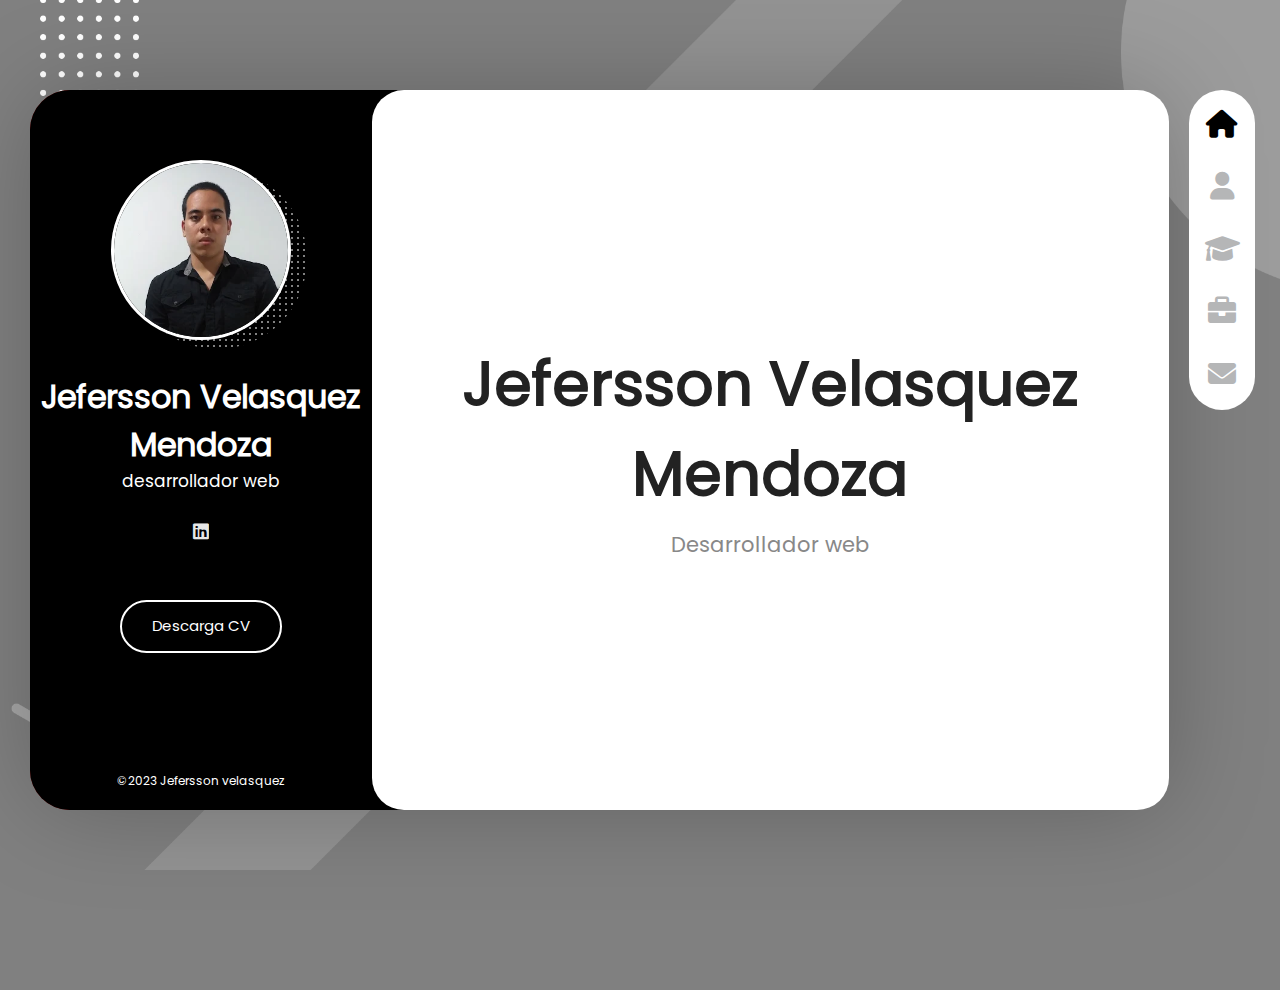
<file: index.html>
<!DOCTYPE html>
<html lang="es">
<head>
    <meta charset="UTF-8">
    <meta name="viewport" content="width=device-width, initial-scale=1.0, maximum-escale=1">
    
    <link rel="stylesheet" href="./fonts/fontawesome-free-6.1.2-web/css/all.min.css">
    <link rel="stylesheet" href="./user-solid.svg">
    <link rel="stylesheet" href="./fonts/poppins/poppins.css">
    <link rel="stylesheet" href="./css/reset.css">
    <link rel="stylesheet" href="./css/styles.css">
    <link rel="stylesheet" href="./css/scroll.css">
    <link rel="stylesheet" href="./css/responsive.css">

    <script src="./js/menu.js"></script>
    <title>Document</title>
</head>
<body>
    <div class="layout">
        <!-- barra lateral -->
        <aside class="layout__aside">
            <section class="aside__user-info">
                <!-- informacion general -->
                <div class="user-info__general">
                    <div class="user-info__container-image">
                        <img class="user-info__image" src="./img/jefersson.jpg" alt="Foto de perfil">
                    </div>
                    <h2 class="user-info__name">Jefersson Velasquez Mendoza</h2>
                    <h4 class="user-info__job"> desarrollador web </h4>
                </div>
                <!-- menu de navegacion -->
                <nav class="layout__menu">
                    <ul class="menu__list">
                        <li class="menu__option">
                            <a href="index.html" class="menu__link menu__link--active">
                                <i class="menu__icon fa-solid fa-house"></i>
                                <span class="menu__overlay">Home</span>
                            </a>
                        </li>
                        <li class="menu__option">
                            <a href="sobre-mi.html" class="menu__link">
                                <i class="menu__icon fa-solid fa-user"></i>
                                <span class="menu__overlay">Sobre mi</span>
                            </a>
                        </li>
                        <li class="menu__option">
                            <a href="curriculum.html" class="menu__link">
                                <i class="menu__icon fa-solid fa-graduation-cap"></i>
                                <span class="menu__overlay">curriculum</span>
                            </a>
                        </li>
                        <li class="menu__option">
                            <a href="portafolio.html" class="menu__link">
                                <i class="menu__icon fa-solid fa-briefcase"></i>
                                <span class="menu__overlay">Portafolio</span>
                            </a>
                        </li>
        
                        <li class="menu__option">
                            <a href="contacto.html" class="menu__link">
                                <i class="menu__icon fa-solid fa-envelope"></i>
                                <span class="menu__overlay">Contacto</span>
                            </a>
                        </li>
                    </ul>
                    
                </nav>
                <!-- links de redes sociales -->
                <div class="user-info__links">
                    <ul class="links__social">
                        <li class="social__option">
                            <a href="https://www.linkedin.com/in/jefersson-aldemar-velasquez-mendoza-a42913207/">
                                <i class="social__icon fa-brands fa-linkedin"></i> 
                            </a>
                        </li>
                    </ul>
                </div>
                <!-- boton del curiculum -->
                <div class="user-info__buttons">
                    <a href="#" class="user-info__btn">Descarga CV</a>
                </div>
                <footer class="user-info__footer">
                    &copy;2023 Jefersson velasquez
                </footer>
                
    
            </section>
        </aside>
        <!-- menu responsive -->
        <div class="layout__menu-toggle">
            <i class="menu-toggle__icon fa-solid fa-xmark"></i>
            <i class="menu-toggle__icon fa-solid fa-bars"></i>
        </div>
        <!-- contenido principal -->
        <main class="layout__content">
            <section class="content__page">
                <h1 class="page__name">Jefersson Velasquez Mendoza</h1>
                <h2 class="page__job">Desarrollador web</h2>
            </section>
        </main>
    </div>
    
</body>
</html>
</file>
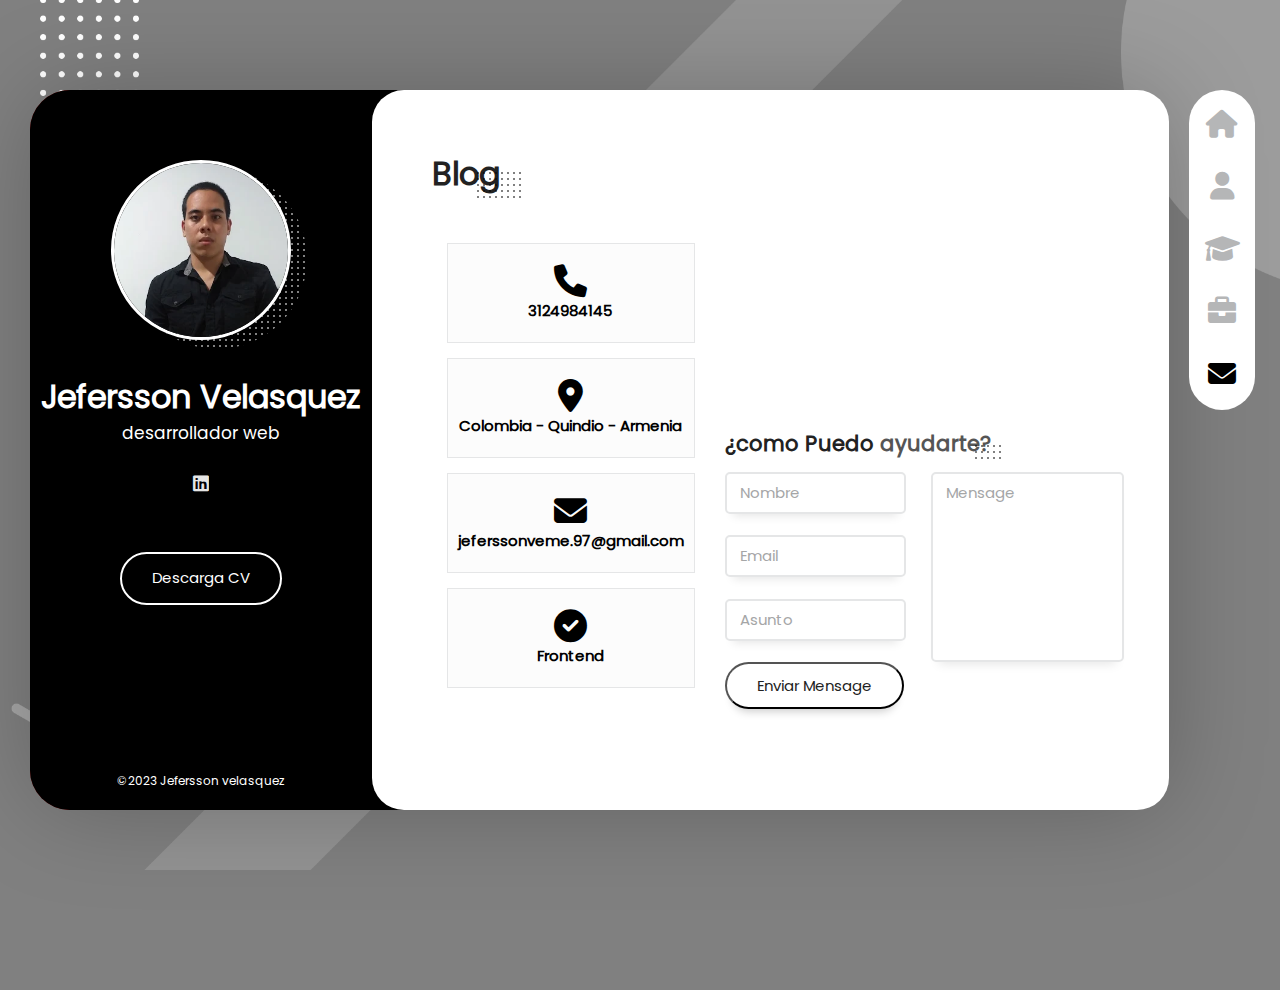
<file: contacto.html>
<!DOCTYPE html>
<html lang="es">
<head>
    <meta charset="UTF-8">
    <meta name="viewport" content="width=device-width, initial-scale=1.0, maximum-escale=1">
    
    <link rel="stylesheet" href="./fonts/fontawesome-free-6.1.2-web/css/all.min.css">
    <link rel="stylesheet" href="./user-solid.svg">
    <link rel="stylesheet" href="./fonts/poppins/poppins.css">
    <link rel="stylesheet" href="./css/reset.css">
    
    <link rel="stylesheet" href="./css/styles.css">
    <link rel="stylesheet" href="./css/scroll.css">
    <link rel="stylesheet" href="./css/loader.css">
    <link rel="stylesheet" href="./css/responsive.css">

    <script src="./js/menu.js"></script>
    <script src="./js/map.js"></script>
    <title>Document</title>
</head>
<body>
    <div class="layout">
        <!-- barra lateral -->
        <aside class="layout__aside">
            <section class="aside__user-info">
                <!-- informacion general -->
                <div class="user-info__general">
                    <div class="user-info__container-image">
                        <img class="user-info__image" src="./img/jefersson.jpg" alt="Foto de perfil">
                    </div>
                    <h2 class="user-info__name">Jefersson Velasquez</h2>
                    <h4 class="user-info__job"> desarrollador web </h4>
                </div>
                <!-- menu de navegacion -->
                <nav class="layout__menu">
                    <ul class="menu__list">
                        <li class="menu__option">
                            <a href="index.html" class="menu__link">
                                <i class="menu__icon fa-solid fa-house"></i>
                                <span class="menu__overlay">Home</span>
                            </a>
                        </li>
                        <li class="menu__option">
                            <a href="sobre-mi.html" class="menu__link ">
                                <i class="menu__icon fa-solid fa-user"></i>
                                <span class="menu__overlay">Sobre mi</span>
                            </a>
                        </li>
                        <li class="menu__option">
                            <a href="curriculum.html" class="menu__link ">
                                <i class="menu__icon fa-solid fa-graduation-cap"></i>
                                <span class="menu__overlay">curriculum</span>
                            </a>
                        </li>
                        <li class="menu__option">
                            <a href="portafolio.html" class="menu__link ">
                                <i class="menu__icon fa-solid fa-briefcase"></i>
                                <span class="menu__overlay">Portafolio</span>
                            </a>
                        </li>
                        <li class="menu__option">
                            <a href="contacto.html" class="menu__link menu__link--active">
                                <i class="menu__icon fa-solid fa-envelope"></i>
                                <span class="menu__overlay">Contacto</span>
                            </a>
                        </li>
                    </ul>
                    
                </nav>
                <!-- links de redes sociales -->
                <div class="user-info__links">
                    <ul class="links__social">
                        <li class="social__option">
                            <a href="#">
                                <i class="social__icon fa-brands fa-linkedin"></i> 
                            </a>
                        </li>

                    </ul>
                </div>
                <!-- boton del curiculum -->
                <div class="user-info__buttons">
                    <a href="#" class="user-info__btn">Descarga CV</a>
                </div>
                <footer class="user-info__footer">
                    &copy;2023 Jefersson velasquez
                </footer>
                
    
            </section>
        </aside>

        <!-- menu responsive -->
        <div class="layout__menu-toggle">
            <i class="menu-toggle__icon fa-solid fa-bars"></i>
            <i class="menu-toggle__icon fa-solid fa-xmark"></i>
        </div>
        
        <!-- contenido principal -->
        <main class="layout__content">
            <section class="content__page content__contact">
                <header class="contact__header">
                    <h1 class="contact__title">Blog</h1>
                </header>
                <div class="contact__container">
                    <section class="contact__info">
                        <div class="contact__data">
                            <i class="contact__icon fa-solid fa-phone"></i>
                            <h2 class="contact__subtitle">3124984145</h2>
                        </div>
                        <div class="contact__data">
                            <i class="contact__icon fa-solid fa-location-dot"></i>
                            <h2 class="contact__subtitle">Colombia - Quindio - Armenia</h2>
                        </div>
                        <div class="contact__data">
                            <i class="contact__icon fa-solid fa-envelope"></i>
                            <h2 class="contact__subtitle">jeferssonveme.97@gmail.com</h2>
                        </div>
                        <div class="contact__data">
                            <i class="contact__icon fa-solid fa-circle-check"></i>
                            <h2 class="contact__subtitle">Frontend</h2>
                        </div>
                    </section>
                    <section class="contact__form-box">
                        <div class="contact__map" id="load-iframe-map">
                            <span class="loader"></span>
                        </div>
                        <header class="contact__form-header">
                            <h3 class="form-header__title">¿como Puedo <span class="subtitle__color">ayudarte?</span></h3>
                        </header>
                        <form action="" class="contact__form">
                            <div class="form__container">
                                <section class="form__left">
                                    <div class="form__group">
                                        <input type="text" class="form__input" name="name" required placeholder="Nombre">
                                        <label for="name" class="form__label">Nombre</label>
                                    </div>
                                    <div class="form__group">
                                        <input type="email" class="form__input" name="email" required placeholder="Email">
                                        <label for="email" class="form__label">Email</label>
                                    </div>
                                    <div class="form__group">
                                        <input type="text" class="form__input" name ="subject" required placeholder="Subject">
                                        <label for="subject" class="form__label">Asunto</label>
                                    </div>
                                </section>
                                <section class="form__right">
                                    <div class="form__group form__group--textarea">
                                        <textarea name="message" id="" class="form__input form__input--textarea" required></textarea>
                                        <label for="message" class="form__label"> Mensage</label>
                                    </div>
                                </section>
                            </div>
                            <input type="submit" value="Enviar Mensage" class="form__button">
                        </form>
                    </section>
                </div>
            </section>
        </main>
    </div>
    
</body>
</html>
</file>
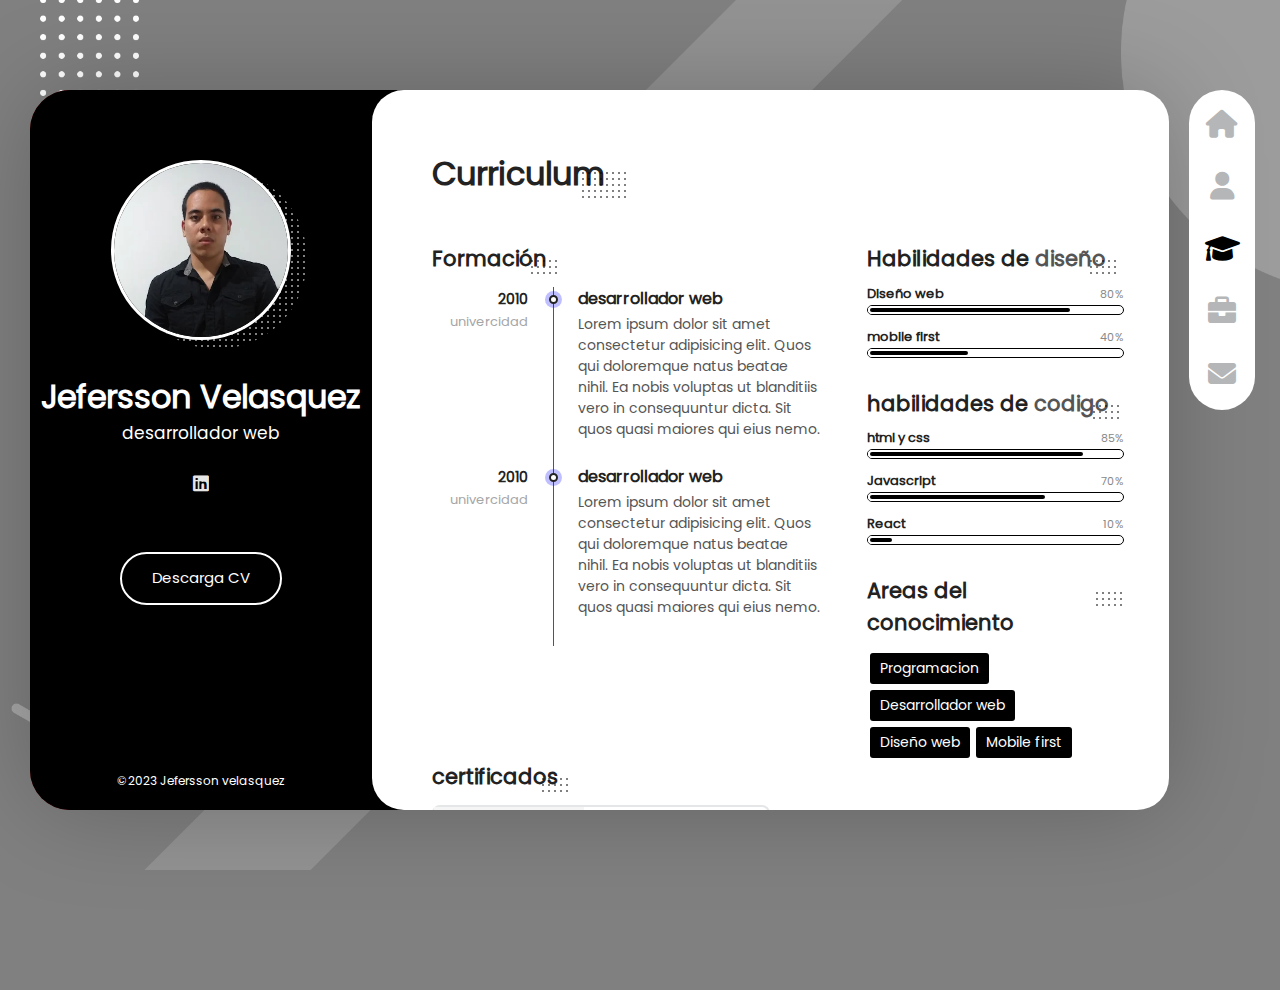
<file: curriculum.html>
<!DOCTYPE html>
<html lang="es">
<head>
    <meta charset="UTF-8">
    <meta name="viewport" content="width=device-width, initial-scale=1.0, maximum-escale=1">
    
    <link rel="stylesheet" href="./fonts/fontawesome-free-6.1.2-web/css/all.min.css">
    <link rel="stylesheet" href="./user-solid.svg">
    <link rel="stylesheet" href="./fonts/poppins/poppins.css">
    <link rel="stylesheet" href="./css/reset.css">
    
    <link rel="stylesheet" href="./css/styles.css">
    <link rel="stylesheet" href="./css/scroll.css">
    <link rel="stylesheet" href="./css/responsive.css">
    <script src="./js/menu.js"></script>
    <title>Document</title>
</head>
<body>
    <div class="layout">
        <!-- barra lateral -->
        <aside class="layout__aside">
            <section class="aside__user-info">
                <!-- informacion general -->
                <div class="user-info__general">
                    <div class="user-info__container-image">
                        <img class="user-info__image" src="./img/jefersson.jpg" alt="Foto de perfil">
                    </div>
                    <h2 class="user-info__name">Jefersson Velasquez</h2>
                    <h4 class="user-info__job"> desarrollador web </h4>
                </div>
                <!-- menu de navegacion -->
                <nav class="layout__menu">
                    <ul class="menu__list">
                        <li class="menu__option">
                            <a href="index.html" class="menu__link">
                                <i class="menu__icon fa-solid fa-house"></i>
                                <span class="menu__overlay">Home</span>
                            </a>
                        </li>
                        <li class="menu__option">
                            <a href="sobre-mi.html" class="menu__link ">
                                <i class="menu__icon fa-solid fa-user"></i>
                                <span class="menu__overlay">Sobre mi</span>
                            </a>
                        </li>
                        <li class="menu__option">
                            <a href="curriculum.html" class="menu__link menu__link--active">
                                <i class="menu__icon fa-solid fa-graduation-cap"></i>
                                <span class="menu__overlay">curriculum</span>
                            </a>
                        </li>
                        <li class="menu__option">
                            <a href="portafolio.html" class="menu__link">
                                <i class="menu__icon fa-solid fa-briefcase"></i>
                                <span class="menu__overlay">Portafolio</span>
                            </a>
                        </li>

                        <li class="menu__option">
                            <a href="contacto.html" class="menu__link">
                                <i class="menu__icon fa-solid fa-envelope"></i>
                                <span class="menu__overlay">Contacto</span>
                            </a>
                        </li>
                    </ul>
                    
                </nav>
                <!-- links de redes sociales -->
                <div class="user-info__links">
                    <ul class="links__social">

                        <li class="social__option">
                            <a href="#">
                                <i class="social__icon fa-brands fa-linkedin"></i> 
                            </a>
                        </li>

                    </ul>
                </div>
                <!-- boton del curiculum -->
                <div class="user-info__buttons">
                    <a href="#" class="user-info__btn">Descarga CV</a>
                </div>
                <footer class="user-info__footer">
                    &copy;2023 Jefersson velasquez
                </footer>
                
    
            </section>
        </aside>
        <!-- menu responsive -->
        <div class="layout__menu-toggle">
            <i class="menu-toggle__icon fa-solid fa-bars"></i>
            <i class="menu-toggle__icon fa-solid fa-xmark"></i>
        </div>
        <!-- contenido principal -->
        <main class="layout__content">
            <section class="content__page content__resume">
                <header class="resume__header">
                    <h1 class="resume__title">Curriculum</h1>
                </header>
                <div class="resume__container">
                    <section class="resume__left">
                        <header class="resume__subheader" >
                            <h2 class="resume__subtitle">Formación</h2>
                        </header>
                        <div class="resume__timelines">

                            <article class="timelines__timeline" >
                                <header class="timeline__header">
                                    <h4 class="timeline__year">2010</h4>
                                    <span class="timeline__company">univercidad</span>
                                </header>
                                <div class="timeLine__divider"></div>
                                <div class="timeline__description">
                                    <h3 class="timeline__title">desarrollador web</h3>
                                    <p class="timeline__text">
                                        Lorem ipsum dolor sit amet consectetur adipisicing elit. Quos qui doloremque natus beatae nihil. Ea nobis voluptas ut blanditiis vero in consequuntur dicta. Sit quos quasi maiores qui eius nemo.
                                    </p>
                                </div>
                            </article>

                            <article class="timelines__timeline" >
                                <header class="timeline__header">
                                    <h4 class="timeline__year">2010</h4>
                                    <span class="timeline__company">univercidad</span>
                                </header>
                                <div class="timeLine__divider"></div>
                                <div class="timeline__description">
                                    <h3 class="timeline__title">desarrollador web</h3>
                                    <p class="timeline__text">
                                        Lorem ipsum dolor sit amet consectetur adipisicing elit. Quos qui doloremque natus beatae nihil. Ea nobis voluptas ut blanditiis vero in consequuntur dicta. Sit quos quasi maiores qui eius nemo.
                                    </p>
                                </div>
                            </article>


                        </div>
                        
                    </section>
                    <div class="resume__right">
                        <header class="resume__subheader">
                            <h2 class="resume__subtitle">Habilidades de <span class="subtitle__color">diseño</span></h2>
                        </header>
                        <div class="resume__skills">
                            <article class="skills__title">
                                <h4 class="skills__text">Diseño web</h4>
                                <span class="skills__number">80%</span>
                            </article>
                            <div class="skills__progressbar">
                                <div class="skills__percentage skills__percentage--p1"></div>
                            </div>
                            <article class="skills__title">
                                <h4 class="skills__text">mobile first</h4>
                                <span class="skills__number">40%</span>
                            </article>
                            <div class="skills__progressbar">
                                <div class="skills__percentage skills__percentage--p2"></div>
                            </div>
                        </div>
                        <header class="resume__subheader">
                            <h2 class="resume__subtitle">habilidades de <span class="subtitle__color">codigo</span></h2>
                        </header>
                        <div class="resume__skills">
                            <article class="skills__title">
                                <h4 class="skills__text">html y css</h4>
                                <span class="skills__number">85%</span>
                            </article>
                            <div class="skills__progressbar">
                                <div class="skills__percentage skills__percentage--p4"></div>
                            </div>
                            <article class="skills__title">
                                <h4 class="skills__text">Javascript</h4>
                                <span class="skills__number">70%</span>
                            </article>
                            <div class="skills__progressbar">
                                <div class="skills__percentage skills__percentage--p5"></div>
                            </div>
                            <article class="skills__title">
                                <h4 class="skills__text">React</h4>
                                <span class="skills__number">10%</span>
                            </article>
                            <div class="skills__progressbar">
                                <div class="skills__percentage skills__percentage--p6"></div>
                            </div>
                        </div>

                        <header class="resume__subheader">
                            <h2 class="resume__subtitle">Areas del conocimiento</h2>
                        </header>
                        <div class="resume__knowledges">
                            <ul class="knowledges__list">
                                <li class="knowledges__option">Programacion</li>
                                <li class="knowledges__option">Desarrollador web</li>
                                <li class="knowledges__option">Diseño web</li>
                                <li class="knowledges__option">Mobile first</li>
                            </ul>
                        </div>
                    </div>
    

                </div>
                <div class="resume__certificates">
                    <header class="resume__subheader">
                        <h2 class="resume__subtitle">certificados</h2>
                    </header>
                    <section class="certificates__container">
                        <article class="certificates__certificate">
                            <div class="certificate__logo">
                                <img class="certificate__image" src="./img/certificado-1.png" alt="cetificado">
                            </div>
                            <div class="certificate__content">
                                <h4 class="certificate__title">Master En php </h4>
                                <span class="certificate__id">ID Verificacion: 2145</span>
                                <span class="certificate__date">01 enero 2023</span>
                            </div>
                        </article>
                </div>
            </section>
        </main>
    </div>
    
</body>
</html>
</file>
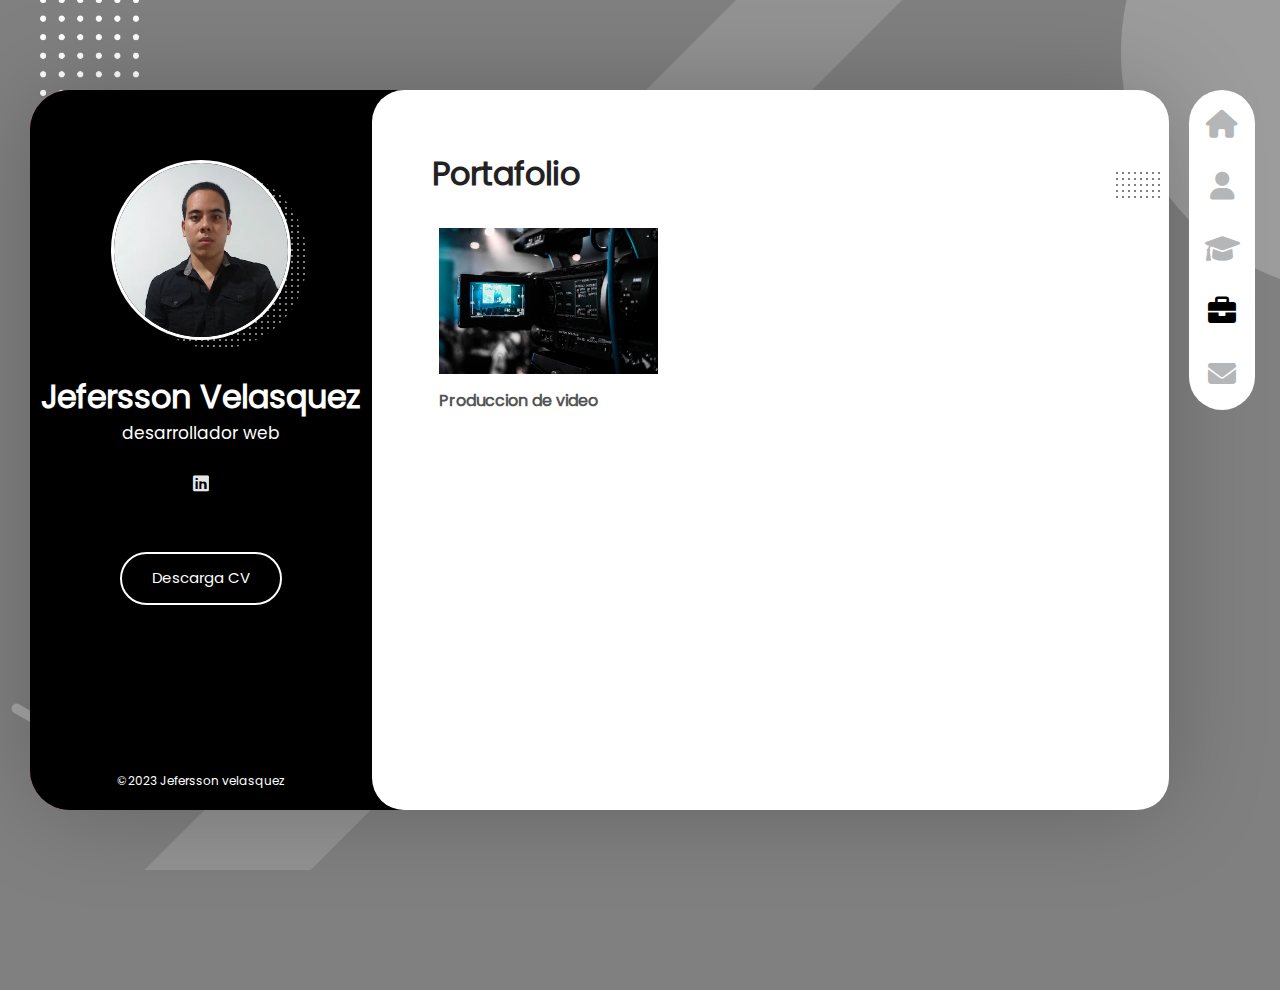
<file: portafolio.html>
<!DOCTYPE html>
<html lang="es">
<head>
    <meta charset="UTF-8">
    <meta name="viewport" content="width=device-width, initial-scale=1.0, maximum-escale=1">
    
    <link rel="stylesheet" href="./fonts/fontawesome-free-6.1.2-web/css/all.min.css">
    <link rel="stylesheet" href="./user-solid.svg">
    <link rel="stylesheet" href="./fonts/poppins/poppins.css">
    <link rel="stylesheet" href="./css/reset.css">
    
    <link rel="stylesheet" href="./css/styles.css">
    <link rel="stylesheet" href="./css/scroll.css">
    <link rel="stylesheet" href="./css/responsive.css">
    
    <script src="./js/menu.js"></script>
    <title>Document</title>
</head>
<body>
    <div class="layout">
        <!-- barra lateral -->
        <aside class="layout__aside">
            <section class="aside__user-info">
                <!-- informacion general -->
                <div class="user-info__general">
                    <div class="user-info__container-image">
                        <img class="user-info__image" src="./img/jefersson.jpg" alt="Foto de perfil">
                    </div>
                    <h2 class="user-info__name">Jefersson Velasquez</h2>
                    <h4 class="user-info__job"> desarrollador web </h4>
                </div>
                <!-- menu de navegacion -->
                <nav class="layout__menu">
                    <ul class="menu__list">
                        <li class="menu__option">
                            <a href="index.html" class="menu__link">
                                <i class="menu__icon fa-solid fa-house"></i>
                                <span class="menu__overlay">Home</span>
                            </a>
                        </li>
                        <li class="menu__option">
                            <a href="sobre-mi.html" class="menu__link ">
                                <i class="menu__icon fa-solid fa-user"></i>
                                <span class="menu__overlay">Sobre mi</span>
                            </a>
                        </li>
                        <li class="menu__option">
                            <a href="curriculum.html" class="menu__link ">
                                <i class="menu__icon fa-solid fa-graduation-cap"></i>
                                <span class="menu__overlay">curriculum</span>
                            </a>
                        </li>
                        <li class="menu__option">
                            <a href="portafolio.html" class="menu__link menu__link--active">
                                <i class="menu__icon fa-solid fa-briefcase"></i>
                                <span class="menu__overlay">Portafolio</span>
                            </a>
                        </li>

                        <li class="menu__option">
                            <a href="contacto.html" class="menu__link">
                                <i class="menu__icon fa-solid fa-envelope"></i>
                                <span class="menu__overlay">Contacto</span>
                            </a>
                        </li>
                    </ul>
                    
                </nav>
                <!-- links de redes sociales -->
                <div class="user-info__links">
                    <ul class="links__social">

                        <li class="social__option">
                            <a href="#">
                                <i class="social__icon fa-brands fa-linkedin"></i> 
                            </a>
                        </li>

                    </ul>
                </div>
                <!-- boton del curiculum -->
                <div class="user-info__buttons">
                    <a href="#" class="user-info__btn">Descarga CV</a>
                </div>
                <footer class="user-info__footer">
                    &copy;2023 Jefersson velasquez
                </footer>
                
    
            </section>
        </aside>

        <!-- menu responsive -->
        <div class="layout__menu-toggle">
            <i class="menu-toggle__icon fa-solid fa-bars"></i>
            <i class="menu-toggle__icon fa-solid fa-xmark"></i>
        </div>
        
        <!-- contenido principal -->
        <main class="layout__content">
            <section class="content__page content__portafolio">
                <header class="portafolio__header">
                    <h1 class="portafolio__title">Portafolio</h1>
                </header>
                <nav class="portafolio__navbar">

                </nav>
                <!-- <section class="portafolio__section">
                    <ul class="portafolio__menu">
                        <li class="portafolio__option portafolio__option--active">
                            <a href="#" class="portafolio__link">Todo</a>
                        </li>
                        <li class="portafolio__option portafolio__option--active">
                            <a href="#" class="portafolio__link">Curso</a>
                        </li>
                        <li class="portafolio__option portafolio__option--active">
                            <a href="#" class="portafolio__link">web</a>
                        </li>
                        <li class="portafolio__option portafolio__option--active">
                            <a href="#" class="portafolio__link">Redes sociales</a>
                        </li>
                        <li class="portafolio__option portafolio__option--active">
                            <a href="#" class="portafolio__link">videos</a>
                        </li>
                        <li class="portafolio__option portafolio__option--active">
                            <a href="#" class="portafolio__link">Proyectos</a>
                        </li>
                    </ul>
                </section> -->
                <section class="portafolio__gallery">
                    <figure class="gallery__item">
                        <div class="gallery__container-image">
                            <a href="#" class="gallery__link">
                                <img class="gallery__image" src="/img/galeria-1.jpg" alt="">
                            </a>
                        </div>
                        <figcaption class="gallery__title">Produccion de video</figcaption>
                        <i class="gallery__icon fa-solid fa-video-camera"></i>
                        <span class="gallery__category">video</span>
                    </figure>
                </section>
            </section>
        </main>
    </div>
    
</body>
</html>
</file>
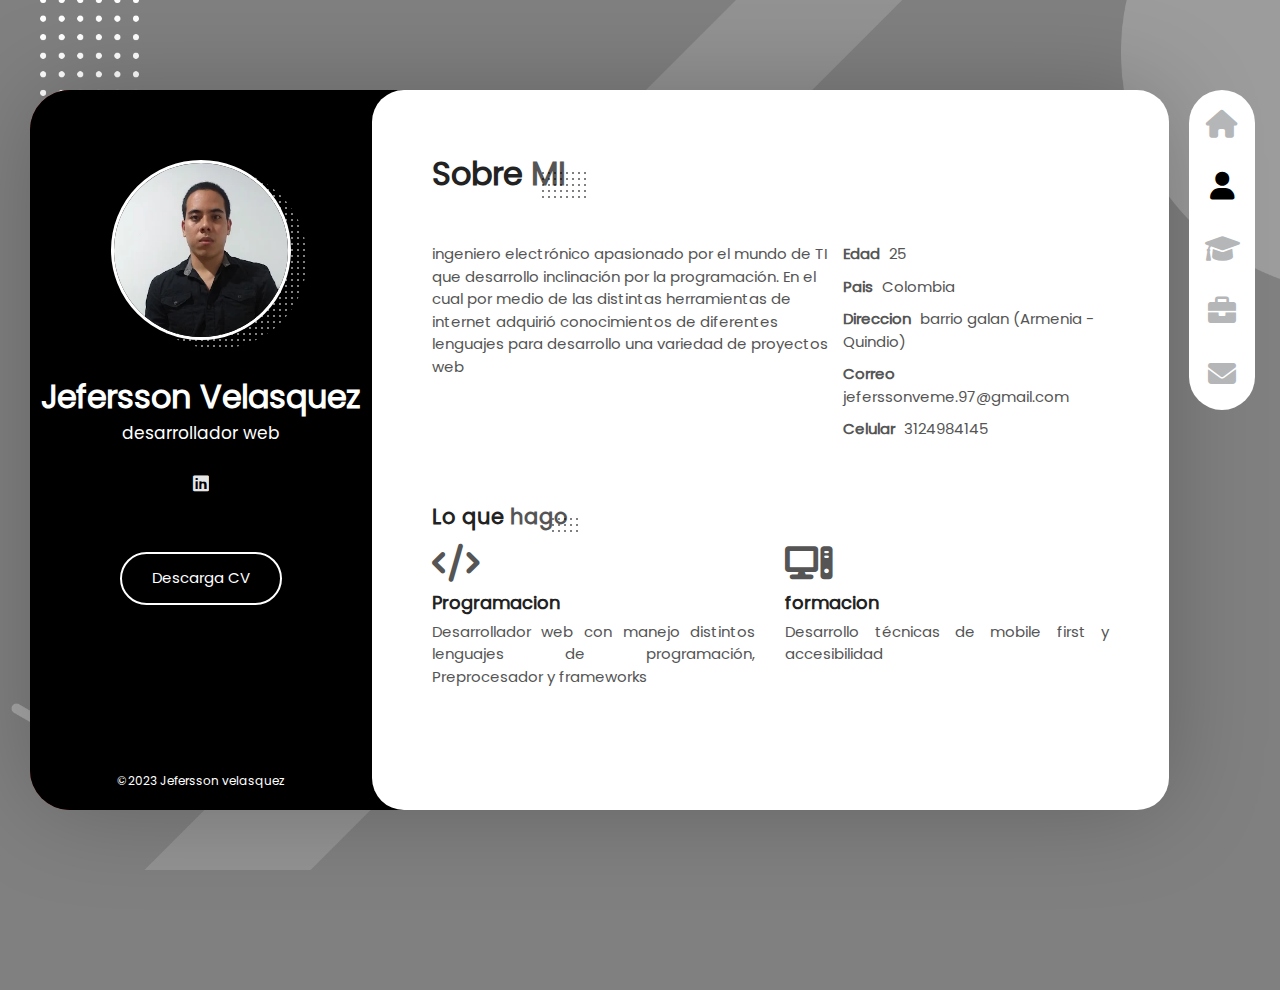
<file: sobre-mi.html>
<!DOCTYPE html>
<html lang="es">
<head>
    <meta charset="UTF-8">
    <meta name="viewport" content="width=device-width, initial-scale=1.0, maximum-escale=1">
    
    <link rel="stylesheet" href="./fonts/fontawesome-free-6.1.2-web/css/all.min.css">
    <link rel="stylesheet" href="./user-solid.svg">
    <link rel="stylesheet" href="./fonts/poppins/poppins.css">
    <link rel="stylesheet" href="./css/reset.css">
    
    <link rel="stylesheet" href="./css/styles.css">
    <link rel="stylesheet" href="./css/scroll.css">
    <link rel="stylesheet" href="./css/responsive.css">
    <script src="./js/menu.js"></script>
    <title>Document</title>
</head>
<body>
    <div class="layout">
        <!-- barra lateral -->
        <aside class="layout__aside">
            <section class="aside__user-info">
                <!-- informacion general -->
                <div class="user-info__general">
                    <div class="user-info__container-image">
                        <img class="user-info__image" src="./img/jefersson.jpg" alt="Foto de perfil">
                    </div>
                    <h2 class="user-info__name">Jefersson Velasquez</h2>
                    <h4 class="user-info__job"> desarrollador web </h4>
                </div>
                <!-- menu de navegacion -->
                <nav class="layout__menu">
                    <ul class="menu__list">
                        <li class="menu__option">
                            <a href="index.html" class="menu__link">
                                <i class="menu__icon fa-solid fa-house"></i>
                                <span class="menu__overlay">Home</span>
                            </a>
                        </li>
                        <li class="menu__option">
                            <a href="sobre-mi.html" class="menu__link menu__link--active">
                                <i class="menu__icon fa-solid fa-user"></i>
                                <span class="menu__overlay">Sobre mi</span>
                            </a>
                        </li>
                        <li class="menu__option">
                            <a href="curriculum.html" class="menu__link">
                                <i class="menu__icon fa-solid fa-graduation-cap"></i>
                                <span class="menu__overlay">curriculum</span>
                            </a>
                        </li>
                        <li class="menu__option">
                            <a href="portafolio.html" class="menu__link">
                                <i class="menu__icon fa-solid fa-briefcase"></i>
                                <span class="menu__overlay">Portafolio</span>
                            </a>
                        </li>

                        <li class="menu__option">
                            <a href="contacto.html" class="menu__link">
                                <i class="menu__icon fa-solid fa-envelope"></i>
                                <span class="menu__overlay">Contacto</span>
                            </a>
                        </li>
                    </ul>
                    
                </nav>
                <!-- links de redes sociales -->
                <div class="user-info__links">
                    <ul class="links__social">

                        <li class="social__option">
                            <a href="#">
                                <i class="social__icon fa-brands fa-linkedin"></i> 
                            </a>
                        </li>
                    </ul>
                </div>
                <!-- boton del curiculum -->
                <div class="user-info__buttons">
                    <a href="#" class="user-info__btn">Descarga CV</a>
                </div>
                <footer class="user-info__footer">
                    &copy;2023 Jefersson velasquez
                </footer>
                
    
            </section>
        </aside>

        <!-- menu responsive -->
        <div class="layout__menu-toggle">
            <i class="menu-toggle__icon fa-solid fa-bars"></i>
            <i class="menu-toggle__icon fa-solid fa-xmark"></i>
        </div>
        
        <!-- contenido principal -->
        <main class="layout__content">
            <section class="content__page content__about">
                <header class="about__header">
                    <h1 class="about__title">Sobre <span class="title__color">MI</span></h1>
                </header>
                <section class="about__personal-info">
                    <article class="personal-info__bio">
                        <p class="personal-info__description">
                            ingeniero electrónico apasionado por el mundo de TI que desarrollo inclinación por la programación. En  el cual por medio de las distintas herramientas de internet  adquirió conocimientos de diferentes lenguajes para desarrollo una variedad de proyectos web 
                        </p>
                    </article>
                    <div class="personal-info__data">
                        <ul class="personal-info__list">
                            <li class="personal-info__option">
                                <span class="personal-info__title">Edad</span>
                                <span class="personal-info__value">25</span>
                            </li>
                            <li class="personal-info__option">
                                <span class="personal-info__title">Pais</span>
                                <span class="personal-info__value">Colombia</span>
                            </li>
                            <li class="personal-info__option">
                                <span class="personal-info__title">Direccion</span>
                                <span class="personal-info__value">barrio galan (Armenia - Quindio)</span>
                            </li>
                            <li class="personal-info__option">
                                <span class="personal-info__title">Correo</span>
                                <span class="personal-info__value">jeferssonveme.97@gmail.com</span>
                            </li>
                            <li class="personal-info__option">
                                <span class="personal-info__title">Celular</span>
                                <span class="personal-info__value">3124984145</span>
                            </li>
                        </ul>
                    </div>
                </section>
                <section class="about__services">
                    <header class="services__header">
                        <h2 class="services__title">
                            Lo que <span class="title__color">hago</span>
                        </h2>
                    </header>
                    <div class="services__container">
                        <article class="sercives__service">
                            <div class="service__icon">
                                <i class=" service__real-icon fa-solid fa-code"></i>
                            </div>
                            <div class="service__content">
                                <h4 class="service__title">Programacion</h4>
                                <p class="service__description">
                                    Desarrollador web con manejo distintos lenguajes de programación, Preprocesador y frameworks
                                </p>
                            </div>
                        </article>
                        <article class="sercives__service">
                            <div class="service__icon">
                                <i class="service__real-icon fa-solid fa-computer"></i>
                            </div>
                            <div class="service__content">
                                <h4 class="service__title">formacion</h4>
                                <p class="service__description">
                                    Desarrollo técnicas de mobile first y accesibilidad 
                                </p>
                            </div>
                        </article>
                    </div>
                    <section class=""></section>
                </section>
        </main>
    </div>
    
</body>
</html>
</file>
<file: fonts/poppins/poppins.css>
@font-face {
    font-family: "Poppins";
    src: url("./Poppins-Regular.ttf") format("truetype");
    font-weight: 400;
    font-style: normal;
}
</file>
<file: css/styles.css>
/* variables */
:root {
    --color-principal:#FFFFFF;
    --color-secondar: #000000;
    
    --color-background: #F2F7F9;
    --color-transparent: transparent;

    --color-icons:#b5b6b7;
    --color-titles:#222222;
    --color-subtitles:#888;
    --color-text: #555;

    --color-border-reviews: #E5E6E7;
    --color-company:#a5a6a7;
    --color-background-certificate:#F5f5f5;
    --color-background-contact:#FCFCFC;
}
/* Estilos generales */
html{
    font-size: 62.5%;
}
body {
    width: 100%;
    height: 100vh;
    font-family: "Poppins", Arial, Helvetica, sans-serif;
    font-size: 1.5rem;
    background-color: var(--color-background);
    color: var(--color-text);
    
}
h1, h2, h3, h4, h5, h6 {
    color: var(--color-titles);
}
/* imagen de fondo */
body{
    background-color: gray;
    background-image: url(../img/fondo.png);
    background-size: cover;
    background-repeat: no-repeat;
    background-position: -20px -120px;
}
/* Estrutura Principal */
.layout {
    background-color: #7e0000;
    position: relative;
    min-width: 126  0px;
    width: 75%;
    height: 80vh;
    min-height: 80vh;
    margin: 10vh auto;
    display: grid;
    grid-template-areas: 
        "aside content";
    grid-template-columns: 30% 70%;
    /* sombra detras del layaout */
    border-radius: 4rem;
    box-shadow: 0 0 100px -5px rgba(0, 0, 0, 0.25);
}

/* barra lateral azul */
.layout__aside{
    grid-area: aside;
    border-radius: 4rem 0 0 4rem;
    overflow: auto;
    overflow-x: hidden;
}
.aside__user-info{
    display: flex;
    flex-direction: column;
    align-items: center;
    text-align: center;
    min-height: 100%;
    min-width: 30rem;
    background-color: var(--color-secondar);
    color: var(--color-principal);
}
.user-info__container-image{
    position: relative;
    display: inline-block;
    width: 18rem;
    margin-top: 7rem;
    z-index: 1;
    
    
}
.user-info__image{
    width: 100%;
    background-color: var(--color-principal);
    border: 3px solid var(--color-principal);
    border-radius: 20rem;
}
.user-info__container-image::after {
    content: "hola";
    position: absolute;
    top: 5%;
    left: 9%;
    z-index: -1;
    width: 100%;
    height: 100%;
    background-image: -webkit-repeating-radial-gradient(center center, #fff, #fff 1px, transparent 0px, transparent 100%);
    background-size: 0.6rem 0.6rem;
    opacity: 0.5;
    border-radius: 30rem;
}
.user-info__name{
    margin-top: 2.6rem;
    font-size: 3.2rem;
    font-weight: bold;
    color: var(--color-principal);
}
.user-info__job{
    font-size: 1.7rem;
    font-weight: 200;
    color: var(--color-principal);
}
.user-info__links{
    margin-bottom: 3.6rem;
}
.links__social{
    margin-top: 2rem;
    text-align: center;
    display: flex;
    flex-direction: row;
}
.social__option{
    height: 3rem;
    width: 3rem;
    font-size: 1.8rem;
    line-height: 3.5rem;
    opacity: 0.9;
    border-radius: 3rem;
    transition: all 300ms ease-in-out;
}
.social__option:hover{
    opacity: 1;
    background-color: rgba(255, 255, 255, 0.25);
}
.user-info__buttons{
    margin-top: 2rem;
    margin-bottom: 4rem;

}
.user-info__btn{
    padding: 3rem;
    padding-top: 1.3rem;
    padding-bottom: 1.3rem;
    border: 2px solid var(--color-principal);
    border-radius: 3.2rem;
    color: var(--color-principal);
    box-shadow: 0 10px 10px -8px rgba(0, 0, 0, 0.22);    
    transition: all 300ms ease-in-out;
}
.user-info__btn:hover{
    background-color: var(--color-principal);
    color: var(--color-secondar);
}
.user-info__footer{
    position: absolute;
    bottom: 2rem;
    font-size: 1.2rem;
}
/* conetedor principal */
.layout__content{
    grid-area: content;
    height: 100%;
    min-height: 100%;
    background-color: var(--color-secondar);
    border-radius: 0 10rem 10rem 0;
}
.content__page{
    
    min-height: 100%;
    background-color: var(--color-principal);
    border-radius: 3.2rem;
    
    display: flex;
    flex-direction: column;
    align-items: center;
    justify-content: center;
}
.page__name{
    font-size: 6rem;
    margin-bottom: 1rem;
    text-align: center;
}
.page__job{
    font-size: 2.1rem;
    font-weight: lighter;
    color: var(--color-subtitles);
}
/* Menu navegacion lateral */
.layout__menu{
    display: block;
    position: absolute;
    top: 0;
    right: -10.5rem;
    min-width: 11rem;
    background-color: var(--color-transparent);
}
.menu__list{
    position: relative;
    
    display: flex;
    flex-direction: column;
    justify-content: space-between;
    align-items: center;

    width: 60%;
    min-height: 32rem;
    padding: 2rem 0;
    margin-left: 2.5rem;
    background-color: var(--color-principal);
    box-shadow: 0 0 3rem --0.5rem rgba(0, 0, 0, 0.15);
    border-radius: 6rem;
}
.menu__option{
    display: block;
    width: 100%;
    text-align: center;
}
.menu__icon{
    color: var(--color-icons);
    font-size: 2.8rem;
    transition: all 300ms ease-in-out;
}
.menu__option:hover .menu__icon,
.menu__link--active .menu__icon{
    color: var(--color-secondar);
}
.menu__overlay{
    position: absolute;
    right: 0;
    margin-top: -3rem;
    display: block;
    opacity: 0;
    padding: 0.5rem 1rem;
    color: var(--color-principal);
    background-color: var(--color-secondar);
    white-space: nowrap;
    transition: all 300ms ease-in-out;
}
.menu__option:hover .menu__overlay {
    opacity: 1;
    right: 100%;
}

/* Estilos generales (sobre Mi y Otras paginas */
.content__about,
.content__resume,
.content__portafolio,
.content__blog,
.content__contact{
    display: block;
    height: 100%;
    min-height: 100%;
    padding: 6rem;
    padding-right: 3rem;
    overflow: auto;
}
.about__header,
.resume__header,
.portafolio__header
.blog__header,
.contact__header{
    display: inline-block;
    margin-bottom: 4.5rem;
}
.about__title,
.resume__title,
.portafolio__title,
.blog__title,
.contact__title{
    font-size: 3.2rem;
    position: relative;
}
.about__title::after,
.resume__title::after,
.portafolio__title::after,
.contact__title::after{
    content: "";
    position: absolute;
    width: 5rem;
    height: 3rem;
    top: 2rem;
    right: -2.5rem;
    background-image: -webkit-repeating-radial-gradient(center center, var(--color-secondar), var(--color-secondar) 1px, transparent 0px, transparent 100%);
    background-size: 6px 6px;
    opacity: 0.5;
}

.title__color,
.subtitle__color{
    color: #555;
}
/* informacion personal */
.about__personal-info{
    display: flex;
    flex-direction: row;
    width: 100%;
    margin-bottom: 5rem;
}
.personal-info__bio{
    flex-basis: 56%;
}
.personal-info__data{
    flex-basis: 44%;
    padding: 0 1.5rem;
}
.personal-info__option{
    margin-bottom: 1rem;
}
.personal-info__title{
    margin-right: 0.5rem;
    color: var(--color-secondary);
    font-weight: 600;
}

/* Estilos generales compartidos about */
.about__services,
.about__reviews,
.about__clients,
.about__prices{
    width: 100%;
    margin-bottom: 3rem;
}
.services__header,
.reviews__header,
.clients__header,
.prices__header,
.extra__header,
.resume__subheader,
.contact__form-header{
    display: inline-block;
    position: relative;
    padding-right: 1.2rem;
    margin-bottom: 1.2rem;
}
.services__title,
.reviews__title,
.clients__title,
.prices__title,
.extra__title,
.resume__subtitle,
.form-header__title{
    font-size: 2.1rem;
}
.services__title::after,
.reviews__title::after,
.clients__title::after,
.prices__title::after,
.extra__title::after,
.resume__subtitle::after,
.form-header__title::after{
    content: "";
    position: absolute;
    top: 1.5rem;
    right: 0;
    width: 3rem;
    height: 2rem;
    background-image: -webkit-repeating-radial-gradient(center center, var(--color-secondar), var(--color-secondar) 1px, transparent 0px, transparent 100%);
    background-size: 6px 6px;
    opacity: 0.5;
}
.service__real-icon{
    color: var(--color-titles);
    font-size: 3.8rem;
}
/* servicios */

.services__container{
    width: 100%;
    display: flex;
    flex-direction: row;
    flex-wrap: wrap;
}
.sercives__service{
    /* determina el tamaño de una caja  */
    flex-basis: calc(50% - 3rem);
    margin-right: 3rem;
    margin-bottom: 2.5rem;
}
.service__real-icon{
    color: var(--color-secondary);
    font-size: 3.8rem;
}
.service__title{
    font-size: 1.8rem;
    margin: 0.5rem 0;
}
.service__description{
    font-size: 1.5rem;
    text-align: justify;
}

/* reviews */
.reviews__container{
    width: 100%;
    display: flex;
    flex-direction: row;
    flex-wrap: wrap;
}
.reviews__review{
    flex-basis: calc(50% - 2.5rem);
    border: 2px solid var(--color-border-reviews);
    border-radius: 2rem;
    -webkit-border-radius: 2rem;
    -moz-border-radius: 2rem;
    -ms-border-radius: 2rem;
    -o-border-radius: 2rem;
    padding-top: 0;
    padding-right: 2.5rem;
    padding-left: 2.5rem;
    padding-bottom: 1.5rem;
    margin-right: 2.5rem;
    margin-top: 4.5rem;
    margin-bottom: 1rem;
}
.review__image-container{
    width: 100%;
}
.review__image{
    max-width: 9rem;
    max-height: 9rem;
    margin: 0 auto;
    margin-top: -4.5rem;
    margin-bottom: 2rem;
    border-radius: 9rem;
    -webkit-border-radius: 9rem;
    -moz-border-radius: 9rem;
    -ms-border-radius: 9rem;
    -o-border-radius: 9rem;
    box-shadow: 0 10px 10px -8px rgba(0, 0, 0, 0.22);
}
.review__description{
    margin-bottom: 1rem;
}
.review__text{
    font-size: 1.5rem;
    line-height: 2.4rem;
}
.review__author{
    margin-top: 2rem;
    display: flex;
    flex-direction: row;
    justify-content: space-between;
}
.review__name{
    margin-bottom: 0.5rem;
    font-size: 1.5rem;
}
.review__company{
    color: var(--color-company);
    font-weight: 300;
    font-size: 1.3rem;
}
.review__icon{
    font-size: 4rem;
    opacity: 0.5;
    color: var(--color-seconda);
}

/* clientes  */
.about__clients{
    width: 100%;
    margin-bottom: 5rem;
}
.clients__header{
   display: flex;
   flex-direction: row;
   justify-content: space-between; 
}
.clients__link{
    display: block;
    width: 100%;
    opacity: 0.7;
    transition: all 300ms linear;
    -webkit-transition: all 300ms linear;
    -moz-transition: all 300ms linear;
    -ms-transition: all 300ms linear;
    -o-transition: all 300ms linear;
}
.clients__link:hover{
    opacity: 1;
}
.clients__image{
    width: 14.5rem;
    padding: 1.5rem;
    margin-bottom: 1.5rem;
}
/* prices */
.prices__container{
    margin-bottom: 5rem;
    display: flex;
    flex-direction: row;
}
.prices__box{
    flex-basis: 50%;
    height: 100%;
    margin-right: 3rem;
    padding: 3rem;
    border: 2px solid var(--color-border-reviews);
    border-radius: 1.5rem;
    -webkit-border-radius: 1.5rem;
    -moz-border-radius: 1.5rem;
    -ms-border-radius: 1.5rem;
    -o-border-radius: 1.5rem;
    text-align: center;
    transition: all 300ms ease-in-out;
    -webkit-transition: all 300ms ease-in-out;
    -moz-transition: all 300ms ease-in-out;
    -ms-transition: all 300ms ease-in-out;
    -o-transition: all 300ms ease-in-out;
}
.prices__box:last-of-type{
    margin-right: 0rem;
}
.prices__box:hover,
.extra__info:hover{
    box-shadow: 0 18px 24px -5px rgba(0, 0, 0, 0.15);
    transform: translateY(-1rem);
    -webkit-transform: translateY(-1rem);
    -moz-transform: translateY(-1rem);
    -ms-transform: translateY(-1rem);
    -o-transform: translateY(-1rem);
}
.precies__subtitle{
    margin-bottom: 3rem;
}
.prices__text{
    position: relative;
    display: inline-block;
}
.prices__box:hover .prices__text::after{
    content: "";
    position: absolute;
    left: 0;
    right: 0;
    bottom: -0.3rem;
    height: 0.2rem;
    background-color: red;
}
.prices__price{
    padding-bottom: 1rem;
}
.prices__number{
    font-size: 4.2rem;
    line-height: 1;
    color: var(--color-titles);
}
.prices__advice{
    display: block;
    color: var(--color-subtitles);
}
.prices__buy{
    padding-top: 2.5rem;
    padding-bottom: 5rem;
}
.prices__btn{
    display: inline-block;
    padding: 1.2rem 3.1rem;
    border: 2px solid var(--color-border-reviews);
    box-shadow: 0 10px 10px -8px var(--color-border-reviews);
    border-radius: 3rem;
    -webkit-border-radius: 3rem;
    -moz-border-radius: 3rem;
    -ms-border-radius: 3rem;
    -o-border-radius: 3rem;
    transition: all 300 ease-in-out;
    -webkit-transition: all 300 ease-in-out;
    -moz-transition: all 300 ease-in-out;
    -ms-transition: all 300 ease-in-out;
    -o-transition: all 300 ease-in-out;
}
.prices__btn:hover{
    border: 2px solid var(--color-secondar);
    background-color: var(--color-secondar);
    color: var(--color-principal);
}
.prices__reward{
    font-size: 1.4rem;
    padding: 0.6rem 0;
}
/*informacion extra */
.extra__container{
    width: 100%;
    margin-bottom: 1.5rem;
    display: flex;
    flex-direction: row;
    justify-content: space-between;
    flex-wrap: wrap;
}
.extra__info{
    flex-basis: 30%;
    padding: 2.5rem 1rem;
    border: 2px solid var(--color-border-reviews);
    border-radius: 1rem;
    -webkit-border-radius: 1rem;
    -moz-border-radius: 1rem;
    -ms-border-radius: 1rem;
    -o-border-radius: 1rem;
    text-align: center;
}
.extra__info:hover{
    transform: translateY(-0.5rem);
    -webkit-transform: translateY(-0.5rem);
    -moz-transform: translateY(-0.5rem);
    -ms-transform: translateY(-0.5rem);
    -o-transform: translateY(-0.5rem);
}
.extra__icon{
    font-size: 3.3rem;
    color: var(--color-secondary);
    margin-bottom: 1rem;
}
.extra__subtitle{
    font-size: 1.5rem;
    margin: 1.5rem;
}
.extra__quantity{
    display: block;
    margin: 1.5rem 1rem;
    margin-bottom: 0;
    font-size: 3.6rem;
    line-height: 5rem;
    color: var(--color-subtitles);
}

/*-CURICULUM    */
.resume__container{
    width: 100%;
    display: flex;
    flex-direction: row;
}
/* CURRICULUM IZQUIERDA */
.resume__left{
    flex-basis: 58%;
    margin-right: 1.5rem;
}
.resume__timelines{
    margin-bottom: 5rem;
}
.timelines__timeline{
    position: relative;
    width: 100%;
    margin-bottom: 1.5rem;
    display: flex;
    flex-direction: row;
}
.timeline__header{
    flex-basis: 30%;
    text-align: right;
    padding-right: 2.5rem;
}
.timeline__year{
    margin: 3px 0;
    line-height: 1.9rem;
    font-size: 1.4rem;
}
.timeline__company{
    display: block;
    font-size: 1.3rem;
    font-weight: lighter;
    color: var(--color-company);
}
.timeline__description{
    width: 70%;
    padding-left: 2.5rem;
    padding-right: 1.5rem;
}
.timeline__title{
    font-size: 1.6rem;
    margin-bottom: 0.3rem;
}
.timeline__text{
    font-size: 1.4rem;
    margin-bottom: 1rem;
}
.timeLine__divider{
    position: absolute;
    top: 0;
    left: 30%;
    bottom: -1.8rem;
    width: 1px;
    background-color: var(--color-text);
}

.timeLine__divider::before{
    content: "";
    position: absolute;
    margin-top: 0.4rem;
    margin-left: -0.8rem;
    width: 1.7rem;
    height: 1.7rem;
    /* background-color: var(--color-titles); */
    background-color: blue;
    border-radius: 10rem;
    -webkit-border-radius: 10rem;
    -moz-border-radius: 10rem;
    -ms-border-radius: 10rem;
    -o-border-radius: 10rem;
    opacity: 0.25;
}
.timeLine__divider::after{
    content: "";
    position: absolute;
    margin-top: 0.8rem;
    margin-left: -0.4rem;
    width: 0.9rem;
    height: 0.9rem;
    background-color: var(--color-principal);
    border-radius: 10rem;
    -webkit-border-radius: 10rem;
    -moz-border-radius: 10rem;
    -ms-border-radius: 10rem;
    -o-border-radius: 10rem;
    border: 2px solid var(--color-titles);
    opacity: 1;
}
.resume__right{
    flex-basis: 41%;
    padding: 0 1.5rem;
}
.resume__skills{
    width: 100%;
    margin-bottom: 3rem;
}
.skills__title{
    display: flex;
    justify-content: space-between;
}
.skills__text{
    font-size: 1.3rem;
    line-height: 1.4rem;
    margin-bottom: 0.4rem;
}
.skills__number{
    font-size: 1.1rem;
    line-height: 1.4rem;
    margin-bottom: 0.4rem;
    color: var(--color-subtitles);
}
.skills__progressbar{
    height: 1rem;
    border: 1px solid var(--color-secondar);
    border-radius: 1rem;
    -webkit-border-radius: 1rem;
    -moz-border-radius: 1rem;
    -ms-border-radius: 1rem;
    -o-border-radius: 1rem;
    background-color: var(--color-principal);
    margin-bottom: 1.5rem;
}
.skills__percentage{
    height: 0.8rem;
    background-color: var(--color-secondar);
    border: 2px solid var(--color-principal);
    border-radius: 1rem;
    -webkit-border-radius: 1rem;
    -moz-border-radius: 1rem;
    -ms-border-radius: 1rem;
    -o-border-radius: 1rem;
}
.skills__percentage--p1{width: 80%;}
.skills__percentage--p2{width: 40%;}
.skills__percentage--p3{width: 30%;}
.skills__percentage--p4{width: 85%;}
.skills__percentage--p5{width: 70%;}
.skills__percentage--p6{width: 10%;}


.knowledges__list{
    display: flex;
    flex-direction: row;
    flex-wrap: wrap;
}
.knowledges__option{
    padding: 0.5rem 1rem;
    margin: 0.3rem;
    font-size: 1.4rem;
    background-color: var(--color-secondar);
    border-radius: 0.3rem;
    -webkit-border-radius: 0.3rem;
    -moz-border-radius: 0.3rem;
    -ms-border-radius: 0.3rem;
    -o-border-radius: 0.3rem;
    color: var(--color-principal);
}
.certificates__container{
    display: flex;
    flex-direction: row;
    flex-wrap: wrap;
    gap: 3rem;
}
.certificates__certificate{
    flex-basis: calc(50% - 1.5rem);
    border: 2px solid var(--color-border-reviews);
    border-radius: 0.8rem;
    -webkit-border-radius: 0.8rem;
    -moz-border-radius: 0.8rem;
    -ms-border-radius: 0.8rem;
    -o-border-radius: 0.8rem;

    display: flex;
    flex-direction: row;
}
.certificate__logo{
    width: 15rem;
    height: 100%;
    padding: 2.5rem;
    background-color: var(--color-background-certificate);
    display: flex;
    justify-content: center;
    align-items: center;

}
.certificate__image{
    width: 100%;
}
.certificate__content{
    padding: 2rem 2.5rem;
}
.certificate__title{
    font-size: 1.6rem;
    margin-bottom: 0.5rem;
}
.certificate__id{
    display: block;
    margin-bottom: 0.3rem;
    font-size: 1.3rem;
    color: var(--color-subtitles);
}
.certificate__date{
    font-size: 1.2rem;
    color: var(--color-subtitles);
    opacity: 0.9;
}
/*portafolio*/
.portafolio__navbar{
    margin-bottom: 3rem;
}
.portafolio__menu{
    display: flex;
    flex-direction: row;
    flex-wrap: wrap;
    gap: 1.5rem;

}
.portafolio__option{
    font-size: 1.3rem;
    opacity: 0.7;
}
.portafolio__option--active{
    opacity: 1;
}
.portafolio__link{
    cursor: pointer;
}
.portafolio__link:hover{
    color: var(--color-secondar);
    text-shadow: 0 0 1px rgba(0, 0, 0, 0.25);
}
.portafolio__gallery{
    display: flex;
    flex-direction: row;
    flex-wrap: wrap;
}
.gallery__item{
    position: relative;
    flex-basis: 33%;
    padding: 0 0.7rem;
}
.gallery__container-image{
    overflow: hidden;
}
.gallery__image{
    transition: all 300,s ease-in-out;
    -webkit-transition: all 300,s ease-in-out;
    -moz-transition: all 300,s ease-in-out;
    -ms-transition: all 300,s ease-in-out;
    -o-transition: all 300,s ease-in-out;
}
.gallery__item:hover .gallery__image{
    transform: scale(1.1);
    -webkit-transform: scale(1.1);
    -moz-transform: scale(1.1);
    -ms-transform: scale(1.1);
    -o-transform: scale(1.1);
}
.gallery__title{
    font-size: 1.6rem;
    padding: 1.5rem 0;
    font-weight: bold;
}
.gallery__icon{
    opacity: 0;
    position: absolute;
    top: 1.5rem;
    right: 1.5rem;
    width: 3rem;
    height: 3rem;
    font-size: 1.6rem;
    text-align: center;
    line-height: 3rem;
    background-color: var(--color-principal);
    color: var(--color-secondar);

    transition: all 450ms ease-in-out;
    -webkit-transition: all 450ms ease-in-out;
    -moz-transition: all 450ms ease-in-out;
    -ms-transition: all 450ms ease-in-out;
    -o-transition: all 450ms ease-in-out;
}
.gallery__category{
    opacity: 0;
    position: absolute;
    top: 1.5rem;
    left: 1.5rem;
    padding: 0.2rem 0.7rem;
    font-size: 1.1rem;
    background-color: var(--color-principal);
    color: var(--color-text);
    transition: all 450ms ease-in-out;
    -webkit-transition: all 450ms ease-in-out;
    -moz-transition: all 450ms ease-in-out;
    -ms-transition: all 450ms ease-in-out;
    -o-transition: all 450ms ease-in-out;
}
.gallery__item:hover .gallery__icon,
.gallery__item:hover .gallery__category{
    opacity: 1;
}
/* blog */
.blog__articles{
    margin-bottom: 2.5rem;

    display: flex;
    flex-direction: row;
    flex-wrap: wrap;
}
.articles__article{
    flex-basis: 50%;
    padding: 0 1.5rem;
    padding-bottom: 3.5rem;
}
.article__top{
    position: relative;
    overflow: hidden;
}
.article__category{
    position: absolute;
    top: 1rem;
    left: 1rem;
    font-size: 1.1rem;
    line-height: 2rem;
    padding: 0.1rem 0.7rem;
    background-color: var(--color-principal);
    color: var(--color-text);
    z-index: 3;
}
.article__mask{
    width: 100%;
    height: 18.5rem;
    overflow: hidden;
}
.article__image{
    display: block;
    z-index: 1;
    transition: all 300ms ease-in-out;
    -webkit-transition: all 300ms ease-in-out;
    -moz-transition: all 300ms ease-in-out;
    -ms-transition: all 300ms ease-in-out;
    -o-transition: all 300ms ease-in-out;
}
.article__top:hover .article__image{
    transform: scale(1.1);
    -webkit-transform: scale(1.1);
    -moz-transform: scale(1.1);
    -ms-transform: scale(1.1);
    -o-transform: scale(1.1);
}
.article__logo{
    transition: all 300md ease-in-out;
    -webkit-transition: all 300md ease-in-out;
    -moz-transition: all 300md ease-in-out;
    -ms-transition: all 300md ease-in-out;
    -o-transition: all 300md ease-in-out;
    opacity: 0;
}
.article__icon{
    position: absolute;
    top: calc(50% - 2.2rem);
    left: calc(50% - 2.2rem);
    width: 4.4rem;
    font-size: 4.4rem;
    text-align: center;
    color: var(--color-principal);
}
.article__top:hover .article__logo{
    opacity: 1;
}
.article__bottom{
    margin: 0;
    padding: 2.1rem;
    padding-top: 1.5rem;
    border: 0.1rem solid var(--color-border-reviews);
    border-top: 0;
}
.article__date{
    display: block;
    font-size: 1.1rem;
    line-height: 1.2rem;
    font-weight: 300;
    color: var(--color-subtitles);
}
.article__title{
    font-size: 1.8rem;
}

/* pagina de contacto */
.contact__container{
    display: flex;
    flex-direction: row;
}
.contact__info{
    flex-basis: 33%;
    padding: 0 1.5rem;
}
.contact__data{
    width: 100%;
    margin-bottom: 1.5rem;
    padding: 2rem 1rem;
    text-align: center;
    background-color: var(--color-background-contact);
    border: 1px solid var(--color-border-reviews);
}
.contact__icon{
    font-size: 3.3rem;
    color: var(--color-secondar);
}
.contact__subtitle{
    font-size: 1.5rem;
    color: var(--color-secondar);
}
.contact__form-box{
    flex-basis: 66%;
    padding: 0 1.5rem;
}
.form__container{
    display: flex;
    flex-direction: row;
}
.form__left{
    flex-basis: 47%;
    margin-right: 2.5rem;
}
.form__group{
    position: relative;
    margin-bottom: 2.15rem;
}
.form__input{
    position: relative;
    width: 100%;
    height: 4.2rem;
    display: block;
    font-size: 1.5rem;
    padding: 1rem 1.2rem;
    border: 0.2rem solid var(--color-border-reviews);
    border-radius: 0.5rem;
    -webkit-border-radius: 0.5rem;
    -moz-border-radius: 0.5rem;
    -ms-border-radius: 0.5rem;
    -o-border-radius: 0.5rem;
    outline: none;
    box-shadow: 0 1rem 1rem -8px rgba(0, 0, 0, 0.10);
    background-color: transparent;
}
.form__input:focus{
    border: 0.2rem solid var(--color-titles);
}
.form__label{
     position: absolute;
     top: 1rem;
     left: 1.5rem;
     color: var(--color-company);
     transition: all 300ms ease-in-out;
     -webkit-transition: all 300ms ease-in-out;
     -moz-transition: all 300ms ease-in-out;
     -ms-transition: all 300ms ease-in-out;
     -o-transition: all 300ms ease-in-out;
     pointer-events: none;
}
.form__input:focus~label,
.form__input::not(:placeholder-shown){
    top: -2rem;
    left: 0;
    z-index: 1;
    font-size: 1.3rem;
    color: var(--color-secondar);
}
.form__input::-webkit-input-placeholder{
    color: transparent;
}
.form__input::-moz-placeholder{
    color: transparent;
}
.form__right{
    flex-basis: 50%;
    max-width: 50%;
    max-height: 100%;
}
.form__group--textarea{
    height: 100%;
}
.form__input--textarea{
    display: block;
    resize: none;
    height: 100%;
}
.form__button{
    padding: 1rem 3rem;
    font-size: 1.5rem;
    border: 0.2rem solid var(--color --color-secondar);
    color: var(--color-titles);
    background-color: var(--color-principal);
    border-radius: 3rem;
    -webkit-border-radius: 3rem;
    -moz-border-radius: 3rem;
    -ms-border-radius: 3rem;
    -o-border-radius: 3rem;
    box-shadow: 0 1rem 1rem -8px rgba(0, 0, 0, 0.22);
    cursor: pointer;
}
.form__button:hover{
    background-color: var(--color-secondar);
    color: var(--color-principal);
}
.contact__map{
    width: 100%;
    min-height: 15rem;
    margin-bottom: 3.5rem;
    overflow: hidden;
}
.contact__iframe{
    width: 100%;
    height: 14rem;
}
</file>
<file: css/scroll.css>
:root{
    --color-scollbar:#D3d3d3;
    --color-background-scrollbar:#EEE;
}

/* scroll chrome */
.content__page::-webkit-scrollbar{
    width: 25px;
    background-color: transparent;

}
.content__page::-webkit-scrollbar-thumb{
    border: 10px solid transparent;
    box-shadow: none;
    border-radius: 40px;
}
.content__page:hover::-webkit-scrollbar-thumb{
    box-shadow: inset 0 0 0 10px var(--color-scollbar);
}
.content__page:hover::-webkit-scrollbar-thumb:hover{
    border: 8px solid transparent;
    box-shadow: inset 0 0 0 10px var(--color-secondar);
}
.content__page::-webkit-scrollbar-track{
    background-color: transparent;
    margin: 40px 0;
}



/* scroll layaout */
.layout__aside::-webkit-scrollbar{
    width: 25px;
    background-color: var(--color-secondar);

}
.layout__aside::-webkit-scrollbar-thumb{
    border: 10px solid transparent;
    box-shadow: none;
    border-radius: 40px;
}
.layout__aside:hover::-webkit-scrollbar-thumb{
    box-shadow: inset 0 0 0 10px var(--color-scollbar);
}
.layout__aside:hover::-webkit-scrollbar-thumb:hover{
    border: 8px solid transparent;
}
.layout__aside::-webkit-scrollbar-track{
    background-color: transparent;
    margin: 40px 0;
}


/* scroll moz */
.content__page{
    scrollbar-width: thin;
    scrollbar-color: var(--color-scollbar) transparent;
}
/* scroll moz  layout*/
.layout__aside {
    scrollbar-width: thin;
    scrollbar-color: var(--color-scollbar) var(--color-secondar);
}
</file>
<file: css/responsive.css>
.layout__menu-toggle{
    display: none;
}

@media (max-width:1490px) {
    body{
        padding: 0;
    }
    .layout{
        min-width: auto;
        width: 85%;
    }
}
@media (max-width:1320px) {
    .layout{
        width: 89%;
        margin-left: 3rem;
    }

}
@media (max-width:1160px) {
    .layout{
        width: 85%;
        margin-left: 4rem;
    }
    .certificates__certificate{
        flex-basis: 100%;
    }
    
    
}
@media (max-width:1060px) {
    body{
        background-image: none;
        position: static;
    }
    .layout{
        width: 100%;
        height: 100%;
        min-height: 100%;
        margin: 0;
        border-radius: 0;
        -webkit-border-radius: 0;
        -moz-border-radius: 0;
        -ms-border-radius: 0;
        -o-border-radius: 0;
        grid-template-areas: 'content';
        grid-template-columns: 100%;
        overflow-x: hidden;
    }
    .layout__menu-toggle{
        z-index: 9999;
        display: block;
        position: absolute;
        right: 1rem;
        top: 1rem;
        width: 4.8rem;
        height: 4.8rem;
        line-height: 4.8rem;
        font-size: 2.5rem;
        text-align: center;
        background-color: var(--color-secondar);
        color: var(--color-principal);
        border-radius: 3rem;
        -webkit-border-radius: 3rem;
        -moz-border-radius: 3rem;
        -ms-border-radius: 3rem;
        -o-border-radius: 3rem;
        cursor: pointer;
        transition: all 500ms ease-in-out;
        -webkit-transition: all 500ms ease-in-out;
        -moz-transition: all 500ms ease-in-out;
        -ms-transition: all 500ms ease-in-out;
        -o-transition: all 500ms ease-in-out;
    }
    .menu-toggle__icon{
        color: var(--color-principal);
        display: block;
        position: absolute;
        top: 25%;
        left: 28%;
        transition: all 300ms ease-in-out;
        -webkit-transition: all 300ms ease-in-out;
        -moz-transition: all 300ms ease-in-out;
        -ms-transition: all 300ms ease-in-out;
        -o-transition: all 300ms ease-in-out;
}
    .fa-bars{
        opacity: 1;
    }
    .fa-xmark{
        opacity: 0;
        color: var(--color-principal);
    }

    .layout__aside{
        z-index: 999;
        display: block;
        position: absolute;
        max-width: 33rem;
        top: 0;
        right: 0;
        bottom: 0;
        text-align: center;
        overflow: auto;
        border-radius: 0;
        -webkit-border-radius: 0;
        -moz-border-radius: 0;
        -ms-border-radius: 0;
        -o-border-radius: 0;
        transition: all 300ms ease-in-out;
        -webkit-transition: all 300ms ease-in-out;
        -moz-transition: all 300ms ease-in-out;
        -ms-transition: all 300ms ease-in-out;
        -o-transition: all 300ms ease-in-out;
        
        margin-right: -100%;
        opacity: 0;
    }
    .layout__aside--visible{
        width: 100%;
        margin: 0;
        opacity: 1;
    }
    .layout__aside--hidden{
        margin-right: -100%;
        opacity: 0;
    }
    .user-info__container-image{
        width: 13rem;
        margin-top: 3rem;
        display: inline-block;
    }
    .user-info__name{
        font-size: 3rem;
        margin-top: 0.5rem;
        margin-bottom: 1rem;
    }
    .layout__menu{
        position: static;
        margin: 3rem 0;
    }
    .menu__list{
        position: static;
        width: 100%;
        background-color: var(--color-secondar);
        box-shadow: none;
        margin-left: 0;     
        padding: 0;
        min-height: auto;   
    }
    .menu__link{
        text-decoration: none;
        display: block;
        padding: 1.2rem 0;
    }
    .menu__icon{
        display: none;
    }
    .menu__overlay{
        position: static;
        opacity: 0.7;
        margin-top: 0;
        padding: 0;
        box-shadow: none;
        font-size: 1.6rem;
        
    }
    .menu__link--active .menu__overlay{
        opacity: 1;
    }
    .links__social{
        margin-top: 0;
    }
    .user-info__footer{
        position: static;
        padding-bottom: 2rem;
    }
    .layout__content{
        border-radius: 0;
        -webkit-border-radius: 0;
        -moz-border-radius: 0;
        -ms-border-radius: 0;
        -o-border-radius: 0;
        background-color: transparent;
        height: 100%;
    }
    .content__page{
        border-radius: 0;
        -webkit-border-radius: 0;
        -moz-border-radius: 0;
        -ms-border-radius: 0;
        -o-border-radius: 0;
        height: 100vh;
    }

}
@media (max-width:800px) {

    .reviews__container{
        flex-direction: column;
    }
    .reviews__review{
        margin-top: 6rem;
        flex-basis: 100%;
    }
    .clients__container{
        flex-wrap: wrap;
        justify-content: space-around;
    }
    .prices__container{
        flex-direction: column;
    }
    .prices__box{
        flex-basis: 100%;
        margin-top: 0;
    }
    .prices__box:last-child{
        margin-top: 2rem;
    }
    .gallery__item{
        flex-basis: 50%;
    }
    .articles__article{
        flex-basis: 100%;
    }

    
}
@media (max-width: 585px) {

    .about__personal-info{
        flex-direction: column;
    }
    .personal-info__data{
        flex-basis: 100%;
        padding: 0;
        margin-top: 2rem;
    }
    .services__container{
        flex-direction: column;
        flex-wrap: wrap;
    }
    .sercives__service{
        flex-basis: 100%;
        margin-right: 0;
        margin-bottom: 3rem;
    }
    .extra__container{
        flex-direction: column;
        gap: 2rem;
    }
    .resume__container{
        flex-direction: column;
    }
    .contact__container{
        flex-direction: column;
    }
    .resume__right{
        flex-basis: 100%;
        padding: 0;
        margin-bottom: 3rem;
    }
    
}
@media (max-width: 585px) {
    .page__name{
        font-size: 4.8rem;
        line-height: 5.6rem;
        text-align: center;
    }
    .certificate__logo{
        width: 100%;
    }
    .gallery__item{
        flex-basis: 100%;
    }
    .form__container{
        display: flex;
        flex-direction: column;
    }
    .form__left{
        flex-basis: 100%;
        margin-top: 0;
    }
    .form__right{
        flex-basis: 100%;
        max-width: 100%;
        max-height: 100%;
    }
}
</file>
<file: css/loader.css>
.loader {
    display: block;
    width: 48px;
    height: 48px;
    border-radius: 50%;
    position: relative;
    animation: rotate 1s linear infinite  ;
    -webkit-animation: rotate 1s linear infinite  ;
    margin: 0 auto;
    margin-top: 2.6rem;
}
  .loader::before {
    content: "";
    box-sizing: border-box;
    position: absolute;
    inset: 0px;
    border-radius: 50%;
    border: 5px solid var(--color-secondar);
    animation: prixClipFix 2s linear infinite ;
    -webkit-animation: prixClipFix 2s linear infinite ;
    -webkit-border-radius: 50%;
    -moz-border-radius: 50%;
    -ms-border-radius: 50%;
    -o-border-radius: 50%;
}

  @keyframes rotate {
    100%   {transform: rotate(360deg)}
  }

  @keyframes prixClipFix {
      0%   {clip-path:polygon(50% 50%,0 0,0 0,0 0,0 0,0 0)}
      25%  {clip-path:polygon(50% 50%,0 0,100% 0,100% 0,100% 0,100% 0)}
      50%  {clip-path:polygon(50% 50%,0 0,100% 0,100% 100%,100% 100%,100% 100%)}
      75%  {clip-path:polygon(50% 50%,0 0,100% 0,100% 100%,0 100%,0 100%)}
      100% {clip-path:polygon(50% 50%,0 0,100% 0,100% 100%,0 100%,0 0)}
  }
</file>
